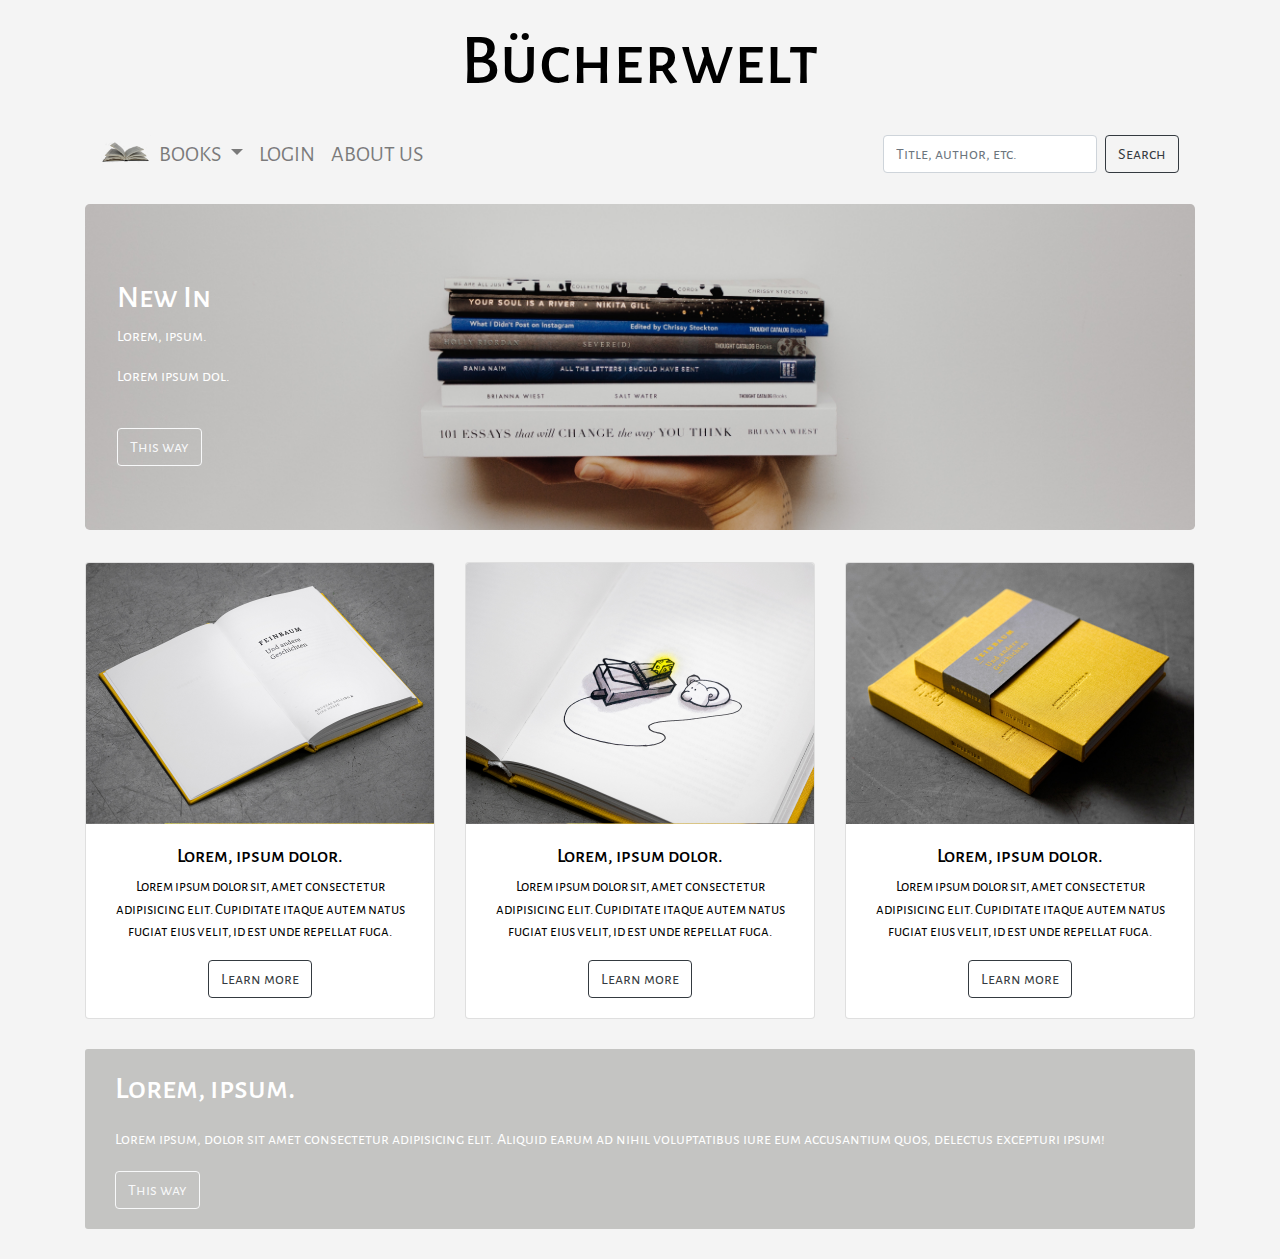
<file: Versión Bootstrap4/index2.html>
<!doctype html>
<html lang="en">

<head>
    <!-- Required meta tags -->
    <meta charset="utf-8">
    <meta name="viewport" content="width=device-width, initial-scale=1, shrink-to-fit=no">

    <!-- Bootstrap CSS -->
    <link rel="stylesheet" href="https://maxcdn.bootstrapcdn.com/bootstrap/4.0.0/css/bootstrap.min.css"
        integrity="sha384-Gn5384xqQ1aoWXA+058RXPxPg6fy4IWvTNh0E263XmFcJlSAwiGgFAW/dAiS6JXm" crossorigin="anonymous">
    <!-- Font -->
    <link href="https://fonts.googleapis.com/css2?family=Alegreya+Sans+SC:wght@500&display=swap" rel="stylesheet">
    <!-- Custom CSS -->
    <link rel="stylesheet" href="styles2.css">
    <title>Bücherwelt</title>
</head>

<body>
    <div class="container" style="width: 90%;">
        <div class="row d-block">
            <div class="col">
                <h1>Bücherwelt</h1>
            </div>


            <div class="col">
                <nav class="navbar navbar-toggleable-sm navbar-expand-sm navbar-light" role="navigation">
                    <button class="navbar-toggler" type="button" data-toggle="collapse" data-target="#collapsibleNavbar" aria-controls="navbarNavAltMarkup" aria-expanded="false" aria-label="Toggle navigation">
                        <span class="navbar-toggler-icon"></span>
                    </button>
                  
                    <div class="collapse navbar-collapse" id="collapsibleNavbar">
                      <ul class="navbar-nav mr-auto ">
                        <div class="mx-auto">
                            <a class="navbar-brand " href="#" alt=""><img src="imagenes/logo.png" style="width: 50px;"></a>
                        </div>
                        <li class="nav-item dropdown">
                          <a class="nav-link dropdown-toggle" href="#" id="navbarDropdown" role="button" data-toggle="dropdown" aria-haspopup="true" aria-expanded="false">
                            BOOKS
                          </a>
                          <div class="dropdown-menu" aria-labelledby="navbarDropdown">
                            <a class="dropdown-item" href="#">New in</a>
                            <a class="dropdown-item" href="#">Bestseller</a>
                            <a class="dropdown-item" href="#">Random</a>
                          </div>
                        </li>
                        <li class="nav-item">
                            <a class="nav-link" href="#">LOGIN</a>
                        </li>
                        <li class="nav-item">
                            <a class="nav-link" href="#">ABOUT US</a>
                        </li>
                        
                      </ul>
                      <form class="form-inline my-2 my-lg-0">
                        <input class="form-control mr-sm-2" type="search" placeholder="Title, author, etc." aria-label="Search">
                        <button class="btn btn-outline-dark my-2 my-sm-0" type="submit">Search</button>
                      </form>
                    </div>
                  </nav>
            </div>



            <!-- SHOWCASE -->

            <div class="col">
                <div class="jumbotron bg-cover text-white">
                    <div class="mx-auto">
                        <div class="showcase">
                            <h2>New In</h2>
                            <p>Lorem, ipsum.</p>
                            <p>Lorem ipsum dol.</p>
                            </br>
                            <button type="button" class="btn btn-outline-light btn-md">This way</button>
                        </div>
                    </div>
                </div>
            </div>

            <!-- NEWSCARDS -->
            <div class="col">
                <div class="row">
                    <div class="col-md-4">
                        <div class="card">
                            <img class="card-img-top" src="imagenes/buchgelb2.jpg" alt="News1">
                            <div class="card-body">
                                <h4>Lorem, ipsum dolor.</h4>
                                <p> Lorem ipsum dolor sit, amet consectetur adipisicing elit. Cupiditate itaque
                                    autem
                                    natus fugiat eius velit, id est unde repellat fuga.</p>
                                <button type="button" class="btn btn-outline-dark btn-md">Learn more</button>
                            </div>
                        </div>
                    </div>
                    <div class="col-md-4">
                        <div class="card">
                            <img class="card-img-top" src="imagenes/592a03e0ea25fd27db257bdbcc0653da.jpg" alt="News2"
                                style="height: max-content;">
                            <div class="card-body">
                                <h4>Lorem, ipsum dolor.</h4>
                                <p> Lorem ipsum dolor sit, amet consectetur adipisicing elit. Cupiditate itaque
                                    autem
                                    natus fugiat eius velit, id est unde repellat fuga.</p>
                                <button type="button" class="btn btn-outline-dark btn-md">Learn more</button>
                            </div>
                        </div>
                    </div>
                    <div class="col-md-4">
                        <div class="card">
                            <img class="card-img-top" src="imagenes/buchgelb.jpg" alt="News3">
                            <div class="card-body">
                                <h4>Lorem, ipsum dolor.</h4>
                                <p> Lorem ipsum dolor sit, amet consectetur adipisicing elit. Cupiditate itaque
                                    autem
                                    natus fugiat eius velit, id est unde repellat fuga.</p>
                                <button type="button" class="btn btn-outline-dark btn-md">Learn more</button>
                            </div>
                        </div>
                    </div>
                </div>
            </div>

            <!-- Cards-banner-one -->
            <div class="col">
                <div class="cards-banner-one">
                    <div class="mx-auto">
                        <h2>Lorem, ipsum.</h2>
                        <p>Lorem ipsum, dolor sit amet consectetur adipisicing elit. Aliquid earum ad nihil
                            voluptatibus
                            iure
                            eum accusantium quos, delectus excepturi ipsum!</p>
                        <button type="button" class="btn btn-outline-light btn-md">This way</button>
                    </div>
                </div>
            </div>
        </div>

        <!-- Optional JavaScript -->
        <!-- jQuery first, then Popper.js, then Bootstrap JS -->
        <script src="https://code.jquery.com/jquery-3.2.1.slim.min.js"
            integrity="sha384-KJ3o2DKtIkvYIK3UENzmM7KCkRr/rE9/Qpg6aAZGJwFDMVNA/GpGFF93hXpG5KkN"
            crossorigin="anonymous"></script>
        <script src="https://cdnjs.cloudflare.com/ajax/libs/popper.js/1.12.9/umd/popper.min.js"
            integrity="sha384-ApNbgh9B+Y1QKtv3Rn7W3mgPxhU9K/ScQsAP7hUibX39j7fakFPskvXusvfa0b4Q"
            crossorigin="anonymous"></script>
        <script src="https://maxcdn.bootstrapcdn.com/bootstrap/4.0.0/js/bootstrap.min.js"
            integrity="sha384-JZR6Spejh4U02d8jOt6vLEHfe/JQGiRRSQQxSfFWpi1MquVdAyjUar5+76PVCmYl"
            crossorigin="anonymous"></script>
</body>

</html>
</file>
<file: Versión Bootstrap4/styles2.css>
body {
    background-color:#F4F4F4;
    color: black;
    font-size: 16px;
    font-style: normal;
    font-family: 'Alegreya Sans SC', sans-serif;
}

body h1 {
    margin-top: 20px;
    margin-bottom: 0;
    font-size: 70px;
    text-align: center;
}

.home-button {
    height: 100px;
    padding-top: 25px;
    padding-right: 0;
    margin-right: 0;
}
.navbar {
    min-height: 100px;
    justify-content: center;
    font-size: 22px;
    scroll-padding-left: 0;
}

.navbar-brand {
    margin-right: 0;
}
.nav-link {
    color:black;
}
.nav-link:hover {
    color:black;
}

.navbar-toggler {
    font-size: 40px;
}
.navbar-toggler:focus {
    outline: none;
}

.search {
    margin-top: 30px;
}

.container {
    display: flex;
    text-align: center;
    justify-content: center;
    width: 80%;
}

/* SHOWCASE */
.showcase {
    text-align: left;
    align-items: left;
    margin-top: 10px ;
 }

 .jumbotron {
    background-image: url(imagenes/pexels-thought-catalog-2228557.jpg);
    background-position: center;
    background-repeat: no-repeat;
    background-size: cover;
   }

  /*** NEWS CARDS ***/
   
   .card h4 {
       font-size: 20px;
      
    }
   
   .card p {
       font-size: 15px;
   }

   /* CARDS BANNER ONE */

.cards-banner-one {
    background-color: #c4c4c2;
    ;
    margin: 30px 0;
    padding: 10px 30px 20px;
    text-align: left;
    border-radius: 3px;
    color: white
}

.cards-banner-one p {
    margin: 10px 0 20px 0;
}
.cards-banner-one h2 {
    margin: 10px 0 20px 0;
}
</file>
